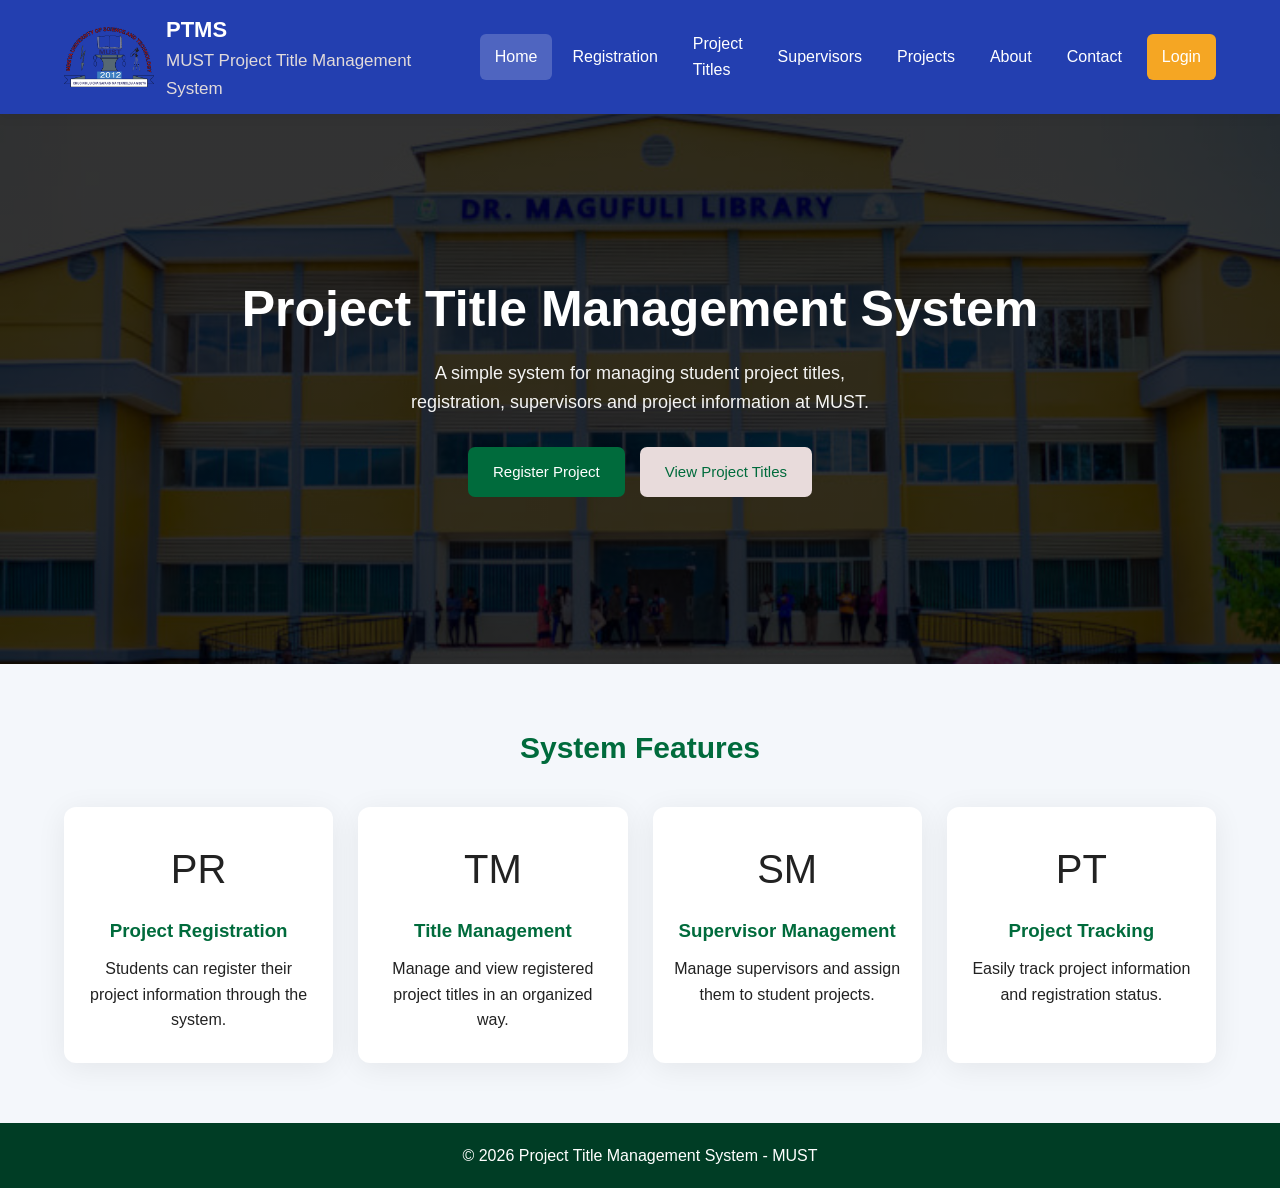
<file: index.html/index.html>
<!DOCTYPE html>
<html lang="en">
<head>
    <meta charset="UTF-8">
    <meta name="viewport" content="width=device-width, initial-scale=1.0">

    <title>PTMS | MUST</title>

    <link rel="stylesheet" href="style.css">
</head>

<body>

    <!-- Navigation -->
    <header class="header">

        <div class="logo-area">
            <img src="must-logo.png" alt="MUST Logo">

            <div>
                <h2>PTMS</h2>
                <span>MUST Project Title Management System</span>
            </div>
        </div>

        <nav class="navbar">
            <a href="index.html" class="active">Home</a>
            <a href="registration.html">Registration</a>
            <a href="titles.html">Project Titles</a>
            <a href="supervisor.html">Supervisors</a>
            <a href="project.html">Projects</a>
            <a href="about.html">About</a>
            <a href="contact.html">Contact</a>
            <a href="login.html" class="login-btn">Login</a>
        </nav>

    </header>


    <!-- Hero Section -->
    <section class="hero">

        <div class="hero-content">

            <h1>
                Project Title Management System
            </h1>

            <p>
                A simple system for managing student project titles,
                registration, supervisors and project information at MUST.
            </p>

            <div class="hero-buttons">

                <a href="registration.html" class="btn primary-btn">
                    Register Project
                </a>

                <a href="titles.html" class="btn secondary-btn">
                    View Project Titles
                </a>

            </div>

        </div>

    </section>


    <!-- Features -->
    <section class="features">

        <h2>System Features</h2>

        <div class="feature-container">

            <div class="feature-card">
                <div class="icon">PR</div>
                <h3>Project Registration</h3>
                <p>
                    Students can register their project information
                    through the system.
                </p>
            </div>


            <div class="feature-card">
                <div class="icon">TM</div>
                <h3>Title Management</h3>
                <p>
                    Manage and view registered project titles
                    in an organized way.
                </p>
            </div>


            <div class="feature-card">
                <div class="icon">SM</div>
                <h3>Supervisor Management</h3>
                <p>
                    Manage supervisors and assign them to
                    student projects.
                </p>
            </div>


            <div class="feature-card">
                <div class="icon">PT</div>
                <h3>Project Tracking</h3>
                <p>
                    Easily track project information and
                    registration status.
                </p>
            </div>

        </div>

    </section>


    <!-- Footer -->
    <footer>

        <p>
            © 2026 Project Title Management System - MUST
        </p>

    </footer>


    <script src="script.js"></script>

</body>
</html>
</file>
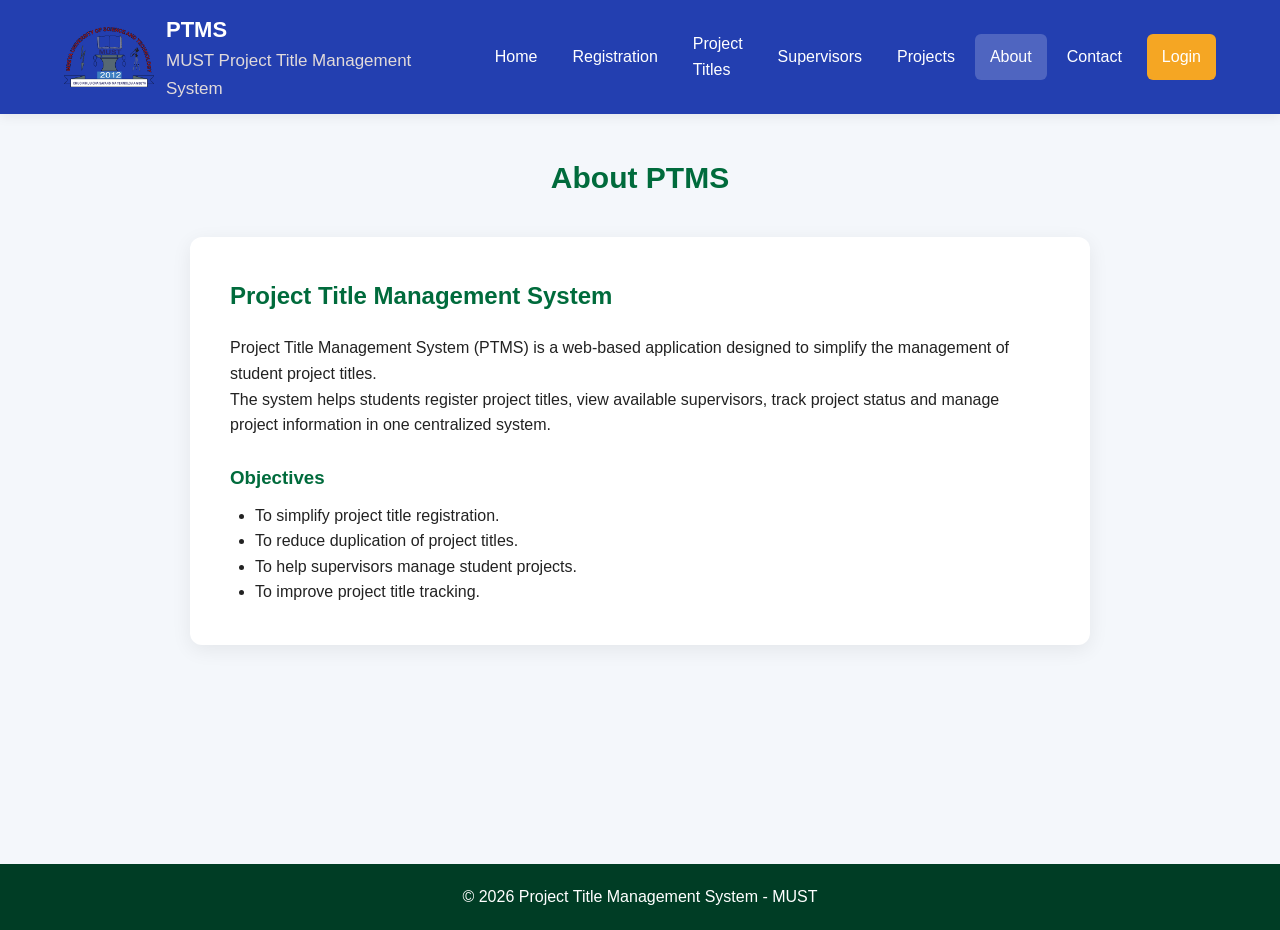
<file: index.html/about.html>
<!DOCTYPE html>
<html lang="en">

<head>

    <meta charset="UTF-8">

    <meta
        name="viewport"
        content="width=device-width, initial-scale=1.0"
    >

    <title>About | PTMS</title>

    <link rel="stylesheet" href="style.css">

</head>

<body>

<header class="header">

    <div class="logo-area">

        <img src="must-logo.png" alt="MUST Logo">

        <div>
            <h2>PTMS</h2>
            <span>MUST Project Title Management System</span>
        </div>

    </div>


    <nav class="navbar">

        <a href="index.html">Home</a>
        <a href="registration.html">Registration</a>
        <a href="titles.html">Project Titles</a>
        <a href="supervisor.html">Supervisors</a>
        <a href="project.html">Projects</a>

        <a href="about.html" class="active">
            About
        </a>

        <a href="contact.html">Contact</a>
        <a href="login.html" class="login-btn">Login</a>

    </nav>

</header>


<main class="page-container">

    <div class="page-title">

        <h1>About PTMS</h1>

    </div>


    <div class="about-card">

        <h2>
            Project Title Management System
        </h2>

        <p>
            Project Title Management System (PTMS) is a web-based
            application designed to simplify the management of
            student project titles.
        </p>

        <p>
            The system helps students register project titles,
            view available supervisors, track project status and
            manage project information in one centralized system.
        </p>

        <h3>Objectives</h3>

        <ul>

            <li>
                To simplify project title registration.
            </li>

            <li>
                To reduce duplication of project titles.
            </li>

            <li>
                To help supervisors manage student projects.
            </li>

            <li>
                To improve project title tracking.
            </li>

        </ul>

    </div>

</main>


<footer>

    <p>
        © 2026 Project Title Management System - MUST
    </p>

</footer>


<script src="script.js"></script>

</body>
</html>
</file>
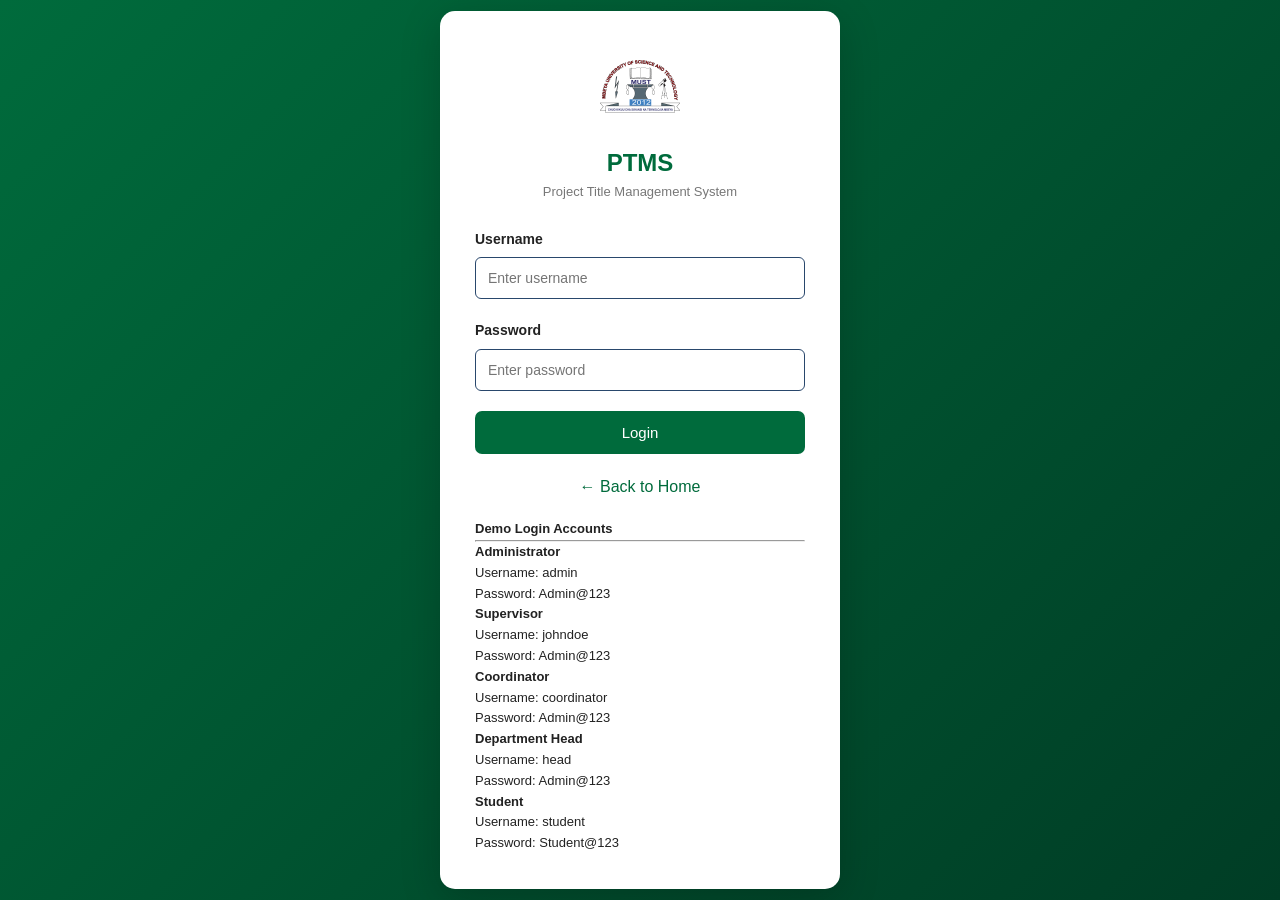
<file: index.html/admin.html>
<!DOCTYPE html>
<html lang="en">

<head>

    <meta charset="UTF-8">

    <meta name="viewport"
          content="width=device-width, initial-scale=1.0">

    <title>Administrator | PTMS</title>

    <link rel="stylesheet"
          href="style.css">

</head>


<body>


<header class="header">

    <div class="logo-area">

        <img src="must-logo.png"
             alt="MUST Logo">

        <div>

            <h2>PTMS</h2>

            <span>
                MUST Project Title Management System
            </span>

        </div>

    </div>


    <nav class="navbar">

        <a href="index.html">
            Home
        </a>

        <a href="registration.html">
            Registration
        </a>

        <a href="titles.html">
            Project Titles
        </a>

        <a href="project.html">
            Projects
        </a>

        <a href="admin.html"
           class="active">
            Admin
        </a>

        <a href="#"
           onclick="logout()">
            Logout
        </a>

    </nav>

</header>


<main class="page-container">


    <div class="page-title">

        <h1>
            Administrator Dashboard
        </h1>

        <p>
            Review and approve student project titles.
        </p>

    </div>


    <div class="dashboard-card">

        <h2>
            Project Approval
        </h2>

        <p>
            Welcome, <strong data-user-name>Administrator</strong>
        </p>

    </div>


    <br>


    <div class="table-container">

        <table id="adminProjectsTable">

            <thead>

                <tr>

                    <th>#</th>

                    <th>Student</th>

                    <th>Reg. Number</th>

                    <th>Project Title</th>

                    <th>Supervisor</th>

                    <th>Status</th>

                    <th>Action</th>

                </tr>

            </thead>


            <tbody id="adminProjectsBody">

            </tbody>

        </table>

    </div>


    <br>


    <div class="export-buttons"
         data-export-table="adminProjectsTable"
         data-export-title="Project Approval Report">

    </div>


</main>


<footer>

    <p>
        © 2026 Project Title Management System - MUST
    </p>

</footer>


<script src="script.js"></script>

</body>

</html>
</file>
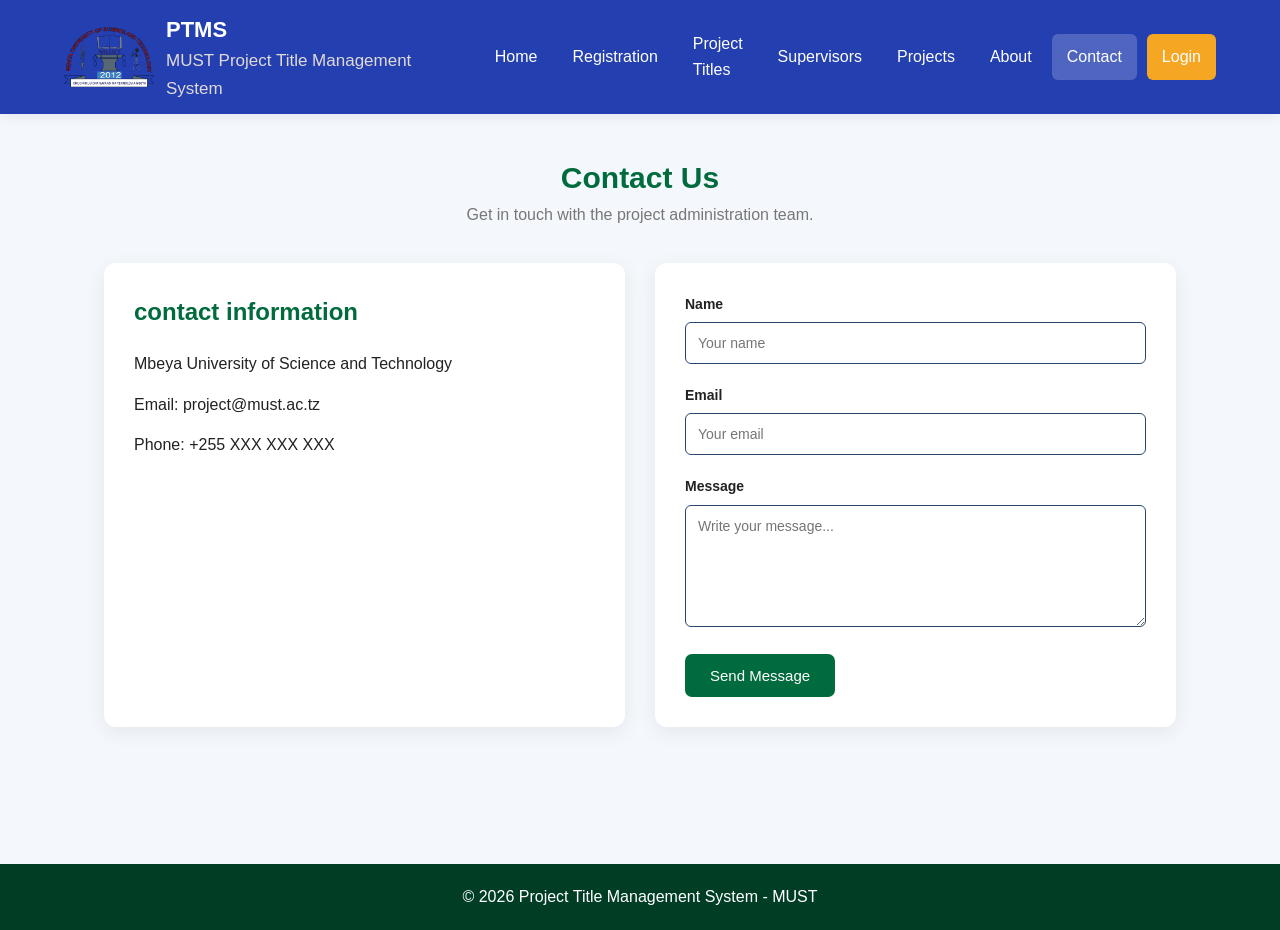
<file: index.html/contact.html>
<!DOCTYPE html>
<html lang="en">

<head>

    <meta charset="UTF-8">

    <meta
        name="viewport"
        content="width=device-width, initial-scale=1.0"
    >

    <title>Contact | PTMS</title>

    <link rel="stylesheet" href="style.css">

</head>

<body>

<header class="header">

    <div class="logo-area">

        <img src="must-logo.png" alt="MUST Logo">

        <div>
            <h2>PTMS</h2>
            <span>MUST Project Title Management System</span>
        </div>

    </div>


    <nav class="navbar">

        <a href="index.html">Home</a>
        <a href="registration.html">Registration</a>
        <a href="titles.html">Project Titles</a>
        <a href="supervisor.html">Supervisors</a>
        <a href="project.html">Projects</a>
        <a href="about.html">About</a>

        <a href="contact.html" class="active">
            Contact
        </a>

        <a href="login.html" class="login-btn">
            Login
        </a>

    </nav>

</header>


<main class="page-container">

    <div class="page-title">

        <h1>Contact Us</h1>

        <p>
            Get in touch with the project administration team.
        </p>

    </div>


    <div class="contact-container">

        <div class="contact-info">

            <h2>contact information</h2>

            <p>
                 Mbeya University of Science and Technology
            </p>

            <p>
                 Email: project@must.ac.tz
            </p>

            <p>
                 Phone: +255 XXX XXX XXX
            </p>

        </div>


        <form class="contact-form">

            <div class="form-group">

                <label>Name</label>

                <input
                    type="text"
                    placeholder="Your name"
                    required
                >

            </div>


            <div class="form-group">

                <label>Email</label>

                <input
                    type="email"
                    placeholder="Your email"
                    required
                >

            </div>


            <div class="form-group">

                <label>Message</label>

                <textarea
                    rows="6"
                    placeholder="Write your message..."
                    required
                ></textarea>

            </div>


            <button
                type="submit"
                class="btn primary-btn"
            >
                Send Message
            </button>

        </form>

    </div>

</main>


<footer>

    <p>
        © 2026 Project Title Management System - MUST
    </p>

</footer>


<script src="script.js"></script>

</body>
</html>
</file>
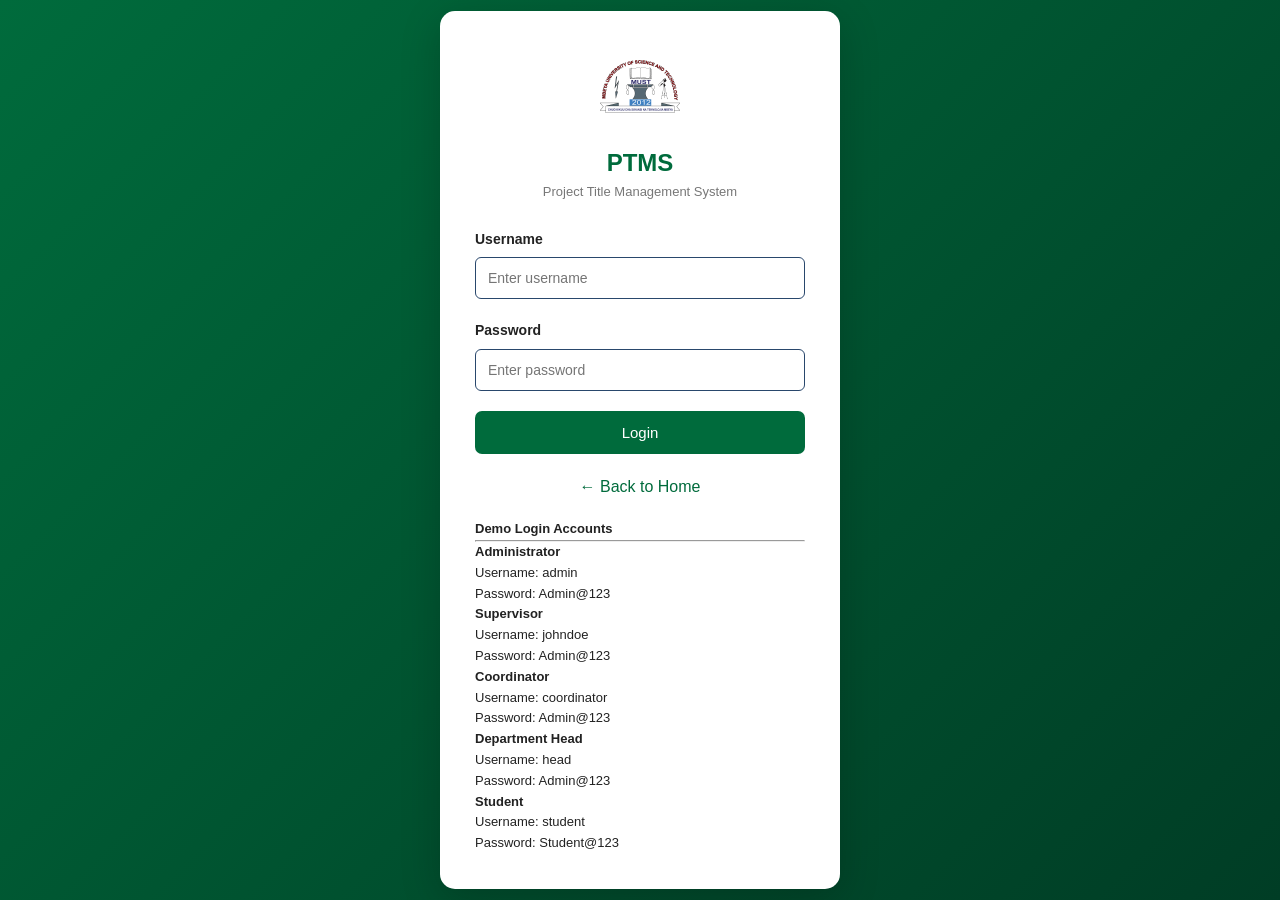
<file: index.html/login.html>
<!DOCTYPE html>
<html lang="en">
<head>
    <meta charset="UTF-8">
    <meta name="viewport" content="width=device-width, initial-scale=1.0">
    <title>Login | PTMS</title>
    <link rel="stylesheet" href="style.css">
</head>

<body class="login-page">

<div class="login-container">

    <div class="login-logo">
        <img src="must-logo.png" alt="MUST Logo">
        <h2>PTMS</h2>
        <p>Project Title Management System</p>
    </div>

    <form id="loginForm" class="login-form">

        <div class="form-group">
            <label for="loginUsername">Username</label>
            <input
                type="text"
                id="loginUsername"
                placeholder="Enter username"
                required
            >
        </div>

        <div class="form-group">
            <label for="loginPassword">Password</label>
            <input
                type="password"
                id="loginPassword"
                placeholder="Enter password"
                required
            >
        </div>

        <button type="submit" class="btn primary-btn full-btn">
            Login
        </button>

        <a href="index.html" class="back-home">
            ← Back to Home
        </a>

    </form>

    <div class="dashboard-card" style="margin-top:20px; font-size:13px;">

        <strong>Demo Login Accounts</strong>

        <hr>

        <p>
            <strong>Administrator</strong><br>
            Username: admin<br>
            Password: Admin@123
        </p>

        <p>
            <strong>Supervisor</strong><br>
            Username: johndoe<br>
            Password: Admin@123
        </p>

        <p>
            <strong>Coordinator</strong><br>
            Username: coordinator<br>
            Password: Admin@123
        </p>

        <p>
            <strong>Department Head</strong><br>
            Username: head<br>
            Password: Admin@123
        </p>

        <p>
            <strong>Student</strong><br>
            Username: student<br>
            Password: Student@123
        </p>

    </div>

</div>

<script src="script.js"></script>

</body>
</html>
</file>
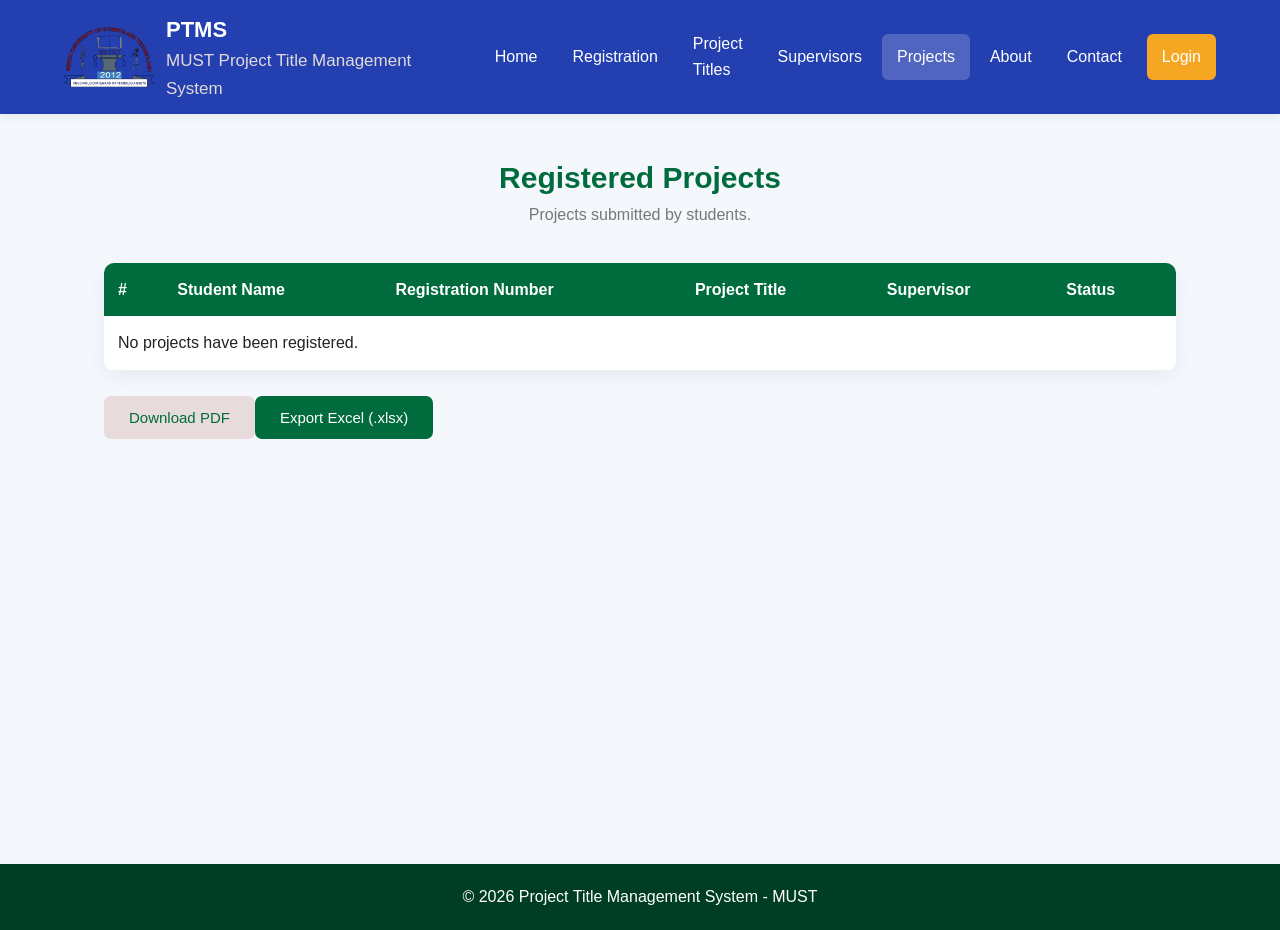
<file: index.html/project.html>
<!DOCTYPE html>
<html lang="en">

<head>

    <meta charset="UTF-8">

    <meta name="viewport"
          content="width=device-width, initial-scale=1.0">

    <title>Projects | PTMS</title>

    <link rel="stylesheet"
          href="style.css">

</head>


<body>


<header class="header">

    <div class="logo-area">

        <img src="must-logo.png"
             alt="MUST Logo">

        <div>

            <h2>PTMS</h2>

            <span>
                MUST Project Title Management System
            </span>

        </div>

    </div>


    <nav class="navbar">

        <a href="index.html">
            Home
        </a>

        <a href="registration.html">
            Registration
        </a>

        <a href="titles.html">
            Project Titles
        </a>

        <a href="supervisor.html">
            Supervisors
        </a>

        <a href="project.html"
           class="active">
            Projects
        </a>

        <a href="about.html">
            About
        </a>

        <a href="contact.html">
            Contact
        </a>

        <a href="login.html"
           class="login-btn">
            Login
        </a>

    </nav>

</header>


<main class="page-container">


    <div class="page-title">

        <h1>
            Registered Projects
        </h1>

        <p>
            Projects submitted by students.
        </p>

    </div>


    <div class="table-container">

        <table id="allProjectsTable">

            <thead>

                <tr>

                    <th>#</th>

                    <th>Student Name</th>

                    <th>Registration Number</th>

                    <th>Project Title</th>

                    <th>Supervisor</th>

                    <th>Status</th>

                </tr>

            </thead>


            <tbody id="allProjectsBody">

            </tbody>

        </table>

    </div>


    <br>


    <div class="export-buttons"
         data-export-table="allProjectsTable"
         data-export-title="Registered Projects">

    </div>


</main>


<footer>

    <p>
        © 2026 Project Title Management System - MUST
    </p>

</footer>


<script src="script.js"></script>

</body>

</html>
</file>
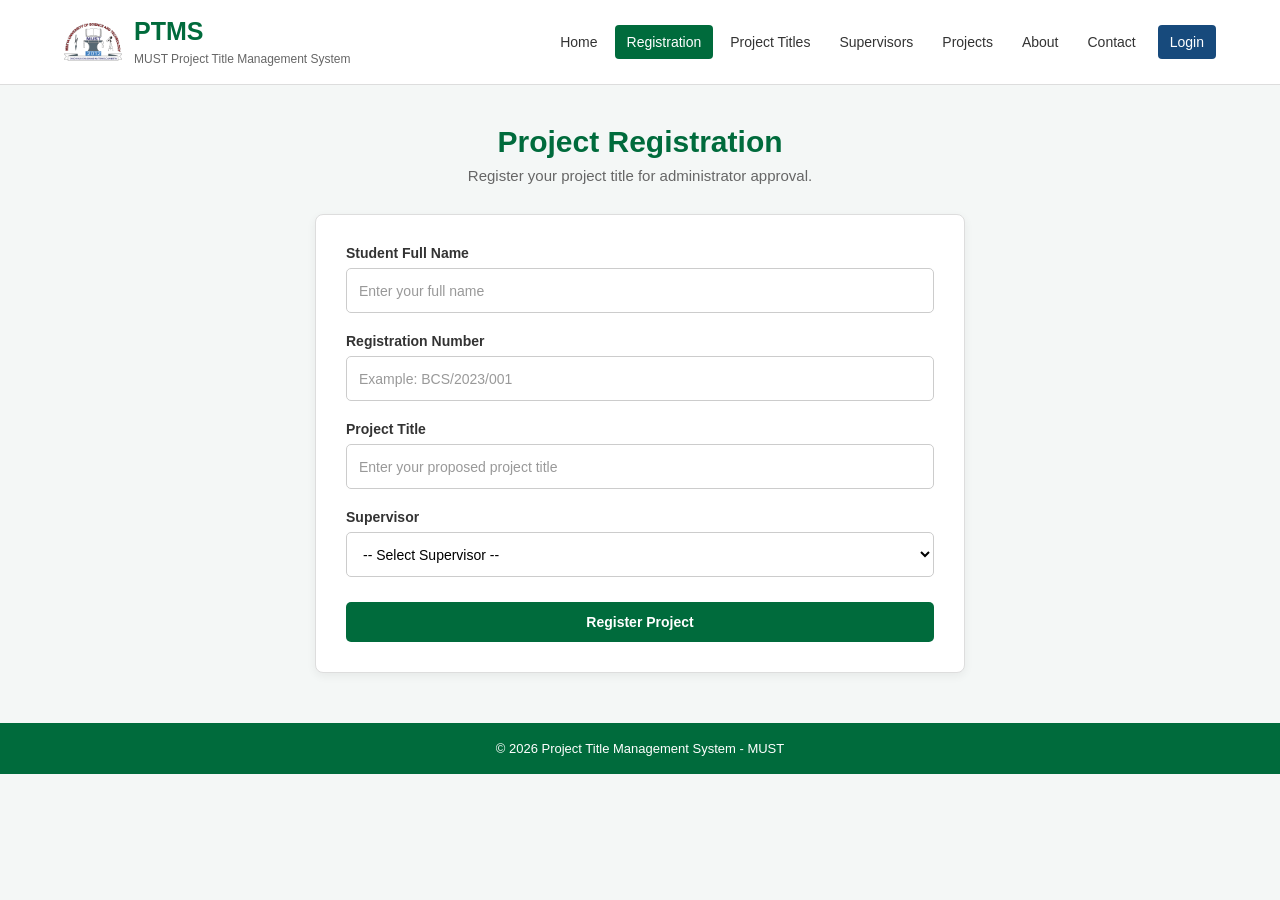
<file: index.html/Registration.html>
<!DOCTYPE html>
<html lang="en">

<head>

    <meta charset="UTF-8">

    <meta name="viewport"
          content="width=device-width, initial-scale=1.0">

    <title>Project Registration | PTMS</title>


    <style>

        /* =========================
           GENERAL
        ========================= */

        * {
            margin: 0;
            padding: 0;
            box-sizing: border-box;
        }


        body {
            font-family: Arial, Helvetica, sans-serif;
            background: #f4f7f6;
            color: #333;
        }


        /* =========================
           HEADER
        ========================= */

        .header {
            background: #ffffff;
            min-height: 85px;
            padding: 12px 5%;
            display: flex;
            align-items: center;
            justify-content: space-between;
            border-bottom: 1px solid #ddd;
        }


        .logo-area {
            display: flex;
            align-items: center;
            gap: 12px;
        }


        .logo-area img {
            width: 58px;
            height: 58px;
            object-fit: contain;
        }


        .logo-area h2 {
            color: #006b3c;
            font-size: 25px;
            margin-bottom: 3px;
        }


        .logo-area span {
            font-size: 12px;
            color: #666;
        }


        /* =========================
           NAVIGATION
        ========================= */

        .navbar {
            display: flex;
            align-items: center;
            gap: 5px;
            flex-wrap: wrap;
        }


        .navbar a {
            text-decoration: none;
            color: #333;
            padding: 9px 12px;
            font-size: 14px;
            border-radius: 4px;
            transition: 0.3s;
        }


        .navbar a:hover {
            background: #e9f5ef;
            color: #006b3c;
        }


        .navbar a.active {
            background: #006b3c;
            color: #ffffff;
        }


        .navbar .login-btn {
            background: #174a7c;
            color: white;
            margin-left: 5px;
        }


        .navbar .login-btn:hover {
            background: #123b63;
            color: white;
        }


        /* =========================
           MAIN CONTENT
        ========================= */

        .page-container {
            width: 90%;
            max-width: 900px;
            margin: 40px auto;
        }


        .page-title {
            text-align: center;
            margin-bottom: 30px;
        }


        .page-title h1 {
            color: #006b3c;
            font-size: 30px;
            margin-bottom: 8px;
        }


        .page-title p {
            color: #666;
            font-size: 15px;
        }


        /* =========================
           FORM CARD
        ========================= */

        .form-card {
            background: #ffffff;
            width: 100%;
            max-width: 650px;
            margin: auto;
            padding: 30px;
            border-radius: 8px;
            border: 1px solid #ddd;
            box-shadow: 0 3px 10px rgba(0, 0, 0, 0.06);
        }


        .form-card form {
            display: flex;
            flex-direction: column;
        }


        .form-card label {
            font-weight: bold;
            font-size: 14px;
            margin-bottom: 7px;
            color: #333;
        }


        .form-card input,
        .form-card select {
            width: 100%;
            height: 45px;
            padding: 10px 12px;
            border: 1px solid #ccc;
            border-radius: 5px;
            font-size: 14px;
            margin-bottom: 20px;
            background: #fff;
            outline: none;
        }


        .form-card input:focus,
        .form-card select:focus {
            border-color: #006b3c;
            box-shadow: 0 0 0 2px rgba(0, 107, 60, 0.08);
        }


        .form-card input::placeholder {
            color: #999;
        }


        /* =========================
           BUTTON
        ========================= */

        .btn {
            border: none;
            border-radius: 5px;
            padding: 12px 20px;
            cursor: pointer;
            font-size: 14px;
            font-weight: bold;
            transition: 0.3s;
        }


        .primary-btn {
            background: #006b3c;
            color: #ffffff;
            margin-top: 5px;
        }


        .primary-btn:hover {
            background: #00532f;
        }


        /* =========================
           FOOTER
        ========================= */

        footer {
            background: #006b3c;
            color: white;
            text-align: center;
            padding: 18px;
            margin-top: 50px;
            font-size: 13px;
        }


        /* =========================
           MOBILE
        ========================= */

        @media (max-width: 850px) {

            .header {
                flex-direction: column;
                gap: 15px;
                text-align: center;
            }


            .navbar {
                justify-content: center;
            }

        }


        @media (max-width: 600px) {

            .page-container {
                width: 94%;
                margin: 25px auto;
            }


            .form-card {
                padding: 20px;
            }


            .page-title h1 {
                font-size: 25px;
            }


            .navbar a {
                font-size: 12px;
                padding: 7px 8px;
            }

        }

    </style>

</head>


<body>


<!-- =========================
     HEADER
========================= -->

<header class="header">


    <div class="logo-area">

        <img src="must-logo.png"
             alt="MUST Logo">


        <div>

            <h2>PTMS</h2>

            <span>
                MUST Project Title Management System
            </span>

        </div>

    </div>



    <!-- =========================
         NAVIGATION
    ========================= -->

    <nav class="navbar">

        <a href="index.html">
            Home
        </a>


        <a href="registration.html"
           class="active">
            Registration
        </a>


        <a href="titles.html">
            Project Titles
        </a>


        <a href="supervisor.html">
            Supervisors
        </a>


        <a href="project.html">
            Projects
        </a>


        <a href="about.html">
            About
        </a>


        <a href="contact.html">
            Contact
        </a>


        <a href="login.html"
           class="login-btn">
            Login
        </a>

    </nav>

</header>



<!-- =========================
     MAIN
========================= -->

<main class="page-container">


    <div class="page-title">

        <h1>
            Project Registration
        </h1>

        <p>
            Register your project title for administrator approval.
        </p>

    </div>



    <!-- =========================
         REGISTRATION FORM
    ========================= -->

    <div class="form-card">


        <form id="registrationForm">


            <!-- FULL NAME -->

            <label for="studentName">
                Student Full Name
            </label>

            <input
                type="text"
                id="studentName"
                placeholder="Enter your full name"
                autocomplete="name"
                required
            >



            <!-- REGISTRATION NUMBER -->

            <label for="regNumber">
                Registration Number
            </label>

            <input
                type="text"
                id="regNumber"
                placeholder="Example: BCS/2023/001"
                required
            >



            <!-- PROJECT TITLE -->

            <label for="title">
                Project Title
            </label>

            <input
                type="text"
                id="title"
                placeholder="Enter your proposed project title"
                required
            >



            <!-- SUPERVISOR -->

            <label for="supervisor">
                Supervisor
            </label>

            <select id="supervisor"
                    required>

                <option value="">
                    -- Select Supervisor --
                </option>

                <option value="Dr. John Doe">
                    Dr. John Doe
                </option>

                <option value="Dr. Jane Smith">
                    Dr. Jane Smith
                </option>

                <option value="Prof. James Peter">
                    Prof. James Peter
                </option>

            </select>



            <!-- SUBMIT -->

            <button
                type="submit"
                class="btn primary-btn">

                Register Project

            </button>


        </form>


    </div>


</main>



<!-- =========================
     FOOTER
========================= -->

<footer>

    <p>
        © 2026 Project Title Management System - MUST
    </p>

</footer>



<!-- =========================
     JAVASCRIPT
========================= -->

<script src="script.js"></script>


</body>

</html>
</file>
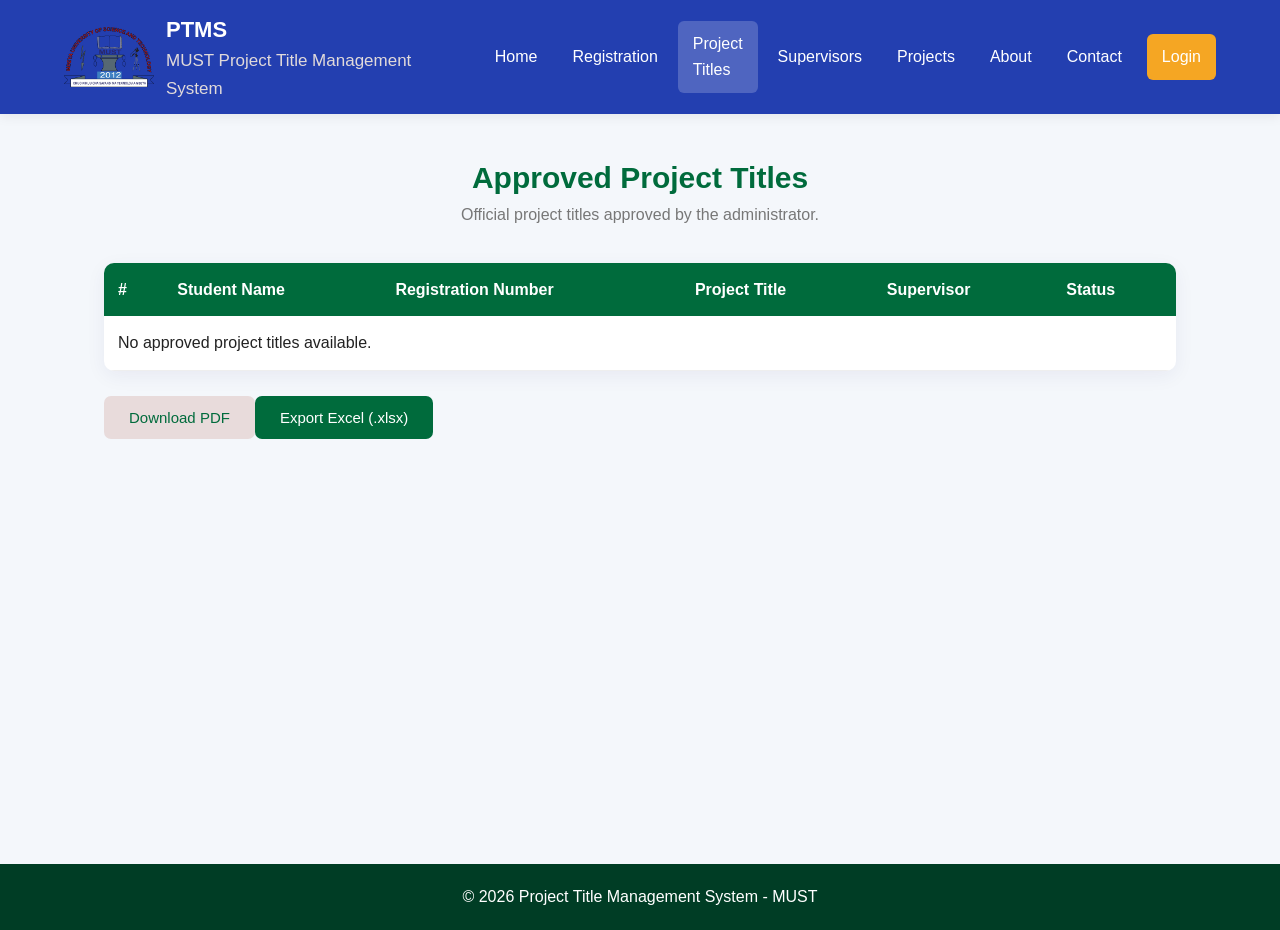
<file: index.html/Titles.html>
<!DOCTYPE html>
<html lang="en">

<head>

    <meta charset="UTF-8">

    <meta name="viewport"
          content="width=device-width, initial-scale=1.0">

    <title>Project Titles | PTMS</title>

    <link rel="stylesheet"
          href="style.css">

</head>


<body>


<header class="header">

    <div class="logo-area">

        <img src="must-logo.png"
             alt="MUST Logo">

        <div>

            <h2>PTMS</h2>

            <span>
                MUST Project Title Management System
            </span>

        </div>

    </div>


    <nav class="navbar">

        <a href="index.html">
            Home
        </a>

        <a href="registration.html">
            Registration
        </a>

        <a href="titles.html"
           class="active">
            Project Titles
        </a>

        <a href="supervisor.html">
            Supervisors
        </a>

        <a href="project.html">
            Projects
        </a>

        <a href="about.html">
            About
        </a>

        <a href="contact.html">
            Contact
        </a>

        <a href="login.html"
           class="login-btn">
            Login
        </a>

    </nav>

</header>


<main class="page-container">


    <div class="page-title">

        <h1>
            Approved Project Titles
        </h1>

        <p>
            Official project titles approved by the administrator.
        </p>

    </div>


    <div class="table-container">

        <table id="approvedTitlesTable">

            <thead>

                <tr>

                    <th>#</th>

                    <th>Student Name</th>

                    <th>Registration Number</th>

                    <th>Project Title</th>

                    <th>Supervisor</th>

                    <th>Status</th>

                </tr>

            </thead>


            <tbody id="approvedTitlesBody">

            </tbody>

        </table>

    </div>


    <br>


    <div class="export-buttons"
         data-export-table="approvedTitlesTable"
         data-export-title="Approved Project Titles">

    </div>


</main>


<footer>

    <p>
        © 2026 Project Title Management System - MUST
    </p>

</footer>


<script src="script.js"></script>

</body>

</html>
</file>
<file: index.html/style.css>
/* ================================
   GENERAL
================================ */

* {
    margin: 0;
    padding: 0;
    box-sizing: border-box;
}

body {
    font-family: Arial, Helvetica, sans-serif;
    background: #f4f7fb;
    color: #222;
    line-height: 1.6;
}


/* ================================
   HEADER
================================ */

.header {
    background: #233fb0;
    min-height: 80px;
    padding: 12px 5%;
    display: flex;
    align-items: center;
    justify-content: space-between;
    gap: 30px;
    box-shadow: 0 2px 12px rgba(0, 0, 0, 0.08);
    position: sticky;
    top: 0;
    z-index: 1000;
}


/* ================================
   LOGO
================================ */

.logo-area {
    display: flex;
    align-items: center;
    gap: 12px;
}

.logo-area img {
    width: 90px;
    height: 90px;
    object-fit: contain;
}

.logo-area h2 {
    color: #ffffff;
    font-size: 22px;
}

.logo-area span {
    font-size: 17px;
    color: #e1dada;
}


/* ================================
   NAVIGATION
================================ */

.navbar {
    display: flex;
    align-items: center;
    gap: 5px;
}

.navbar a {
    text-decoration: none;
    color: #ffffff;
    padding: 10px 15px;
    border-radius: 6px;
    font-size: 16px;
    transition: 0.3s;
}

.navbar a:hover {
    background: #e8f5ee;
    color: #006b3c;
}

.navbar a.active {
    background: rgba(255, 255, 255, 0.2);
    color: #ffffff;
}

.navbar .login-btn {
    background: #f5a623;
    color: white;
    margin-left: 5px;
}

.navbar .login-btn:hover {
    background: #d98c0b;
    color: white;
}


/* ================================
   HERO
================================ */

.hero {
    min-height: 550px;
    display: flex;
    align-items: center;
    justify-content: center;
    text-align: center;
    padding: 60px 20px;

    background-image:
        linear-gradient(
            rgba(0, 0, 0, 0.8),
            rgba(0, 0, 0, 0.8)
        ),
        url("library.jpg");

    background-size: cover;
    background-position: center;
    background-repeat: no-repeat;
}

.hero-content {
    max-width: 850px;
    color: white;
}

.hero h1 {
    font-size: 50px;
    line-height: 1.15;
    margin-bottom: 20px;
}

.hero p {
    font-size: 18px;
    max-width: 500px;
    margin: auto;
    opacity: 0.95;
}

.hero-buttons {
    margin-top: 30px;
    display: flex;
    justify-content: center;
    gap: 15px;
}


/* ================================
   BUTTONS
================================ */

.btn {
    display: inline-block;
    border: none;
    padding: 13px 25px;
    border-radius: 7px;
    text-decoration: none;
    cursor: pointer;
    font-size: 15px;
    transition: 0.3s;
}

.primary-btn {
    background: #006b3c;
    color: white;
}

.primary-btn:hover {
    background: #004f2d;
}

.secondary-btn {
    background: #e8dbdb;
    color: #006b3c;
}

.secondary-btn:hover {
    background: #eeeeee;
}

.full-btn {
    width: 100%;
}


/* ================================
   FEATURES
================================ */

.features {
    padding: 60px 5%;
    text-align: center;
}

.features h2 {
    font-size: 30px;
    color: #006b3c;
    margin-bottom: 35px;
}

.feature-container {
    display: grid;
    grid-template-columns: repeat(4, 1fr);
    gap: 25px;
}

.feature-card {
    background: white;
    padding: 30px 20px;
    border-radius: 12px;
    box-shadow: 0 5px 30px rgba(0, 0, 0, 0.07);
    transition: 0.3s;
}

.feature-card:hover {
    transform: translateY(-7px);
}

.feature-card .icon {
    font-size: 40px;
    margin-bottom: 15px;
}

.feature-card h3 {
    color: #006b3c;
    margin-bottom: 10px;
}


/* ================================
   PAGE CONTAINER
================================ */

.page-container {
    max-width: 1200px;
    margin: auto;
    padding: 40px 5%;
    min-height: calc(100vh - 150px);
}

.page-title {
    text-align: center;
    margin-bottom: 35px;
}

.page-title h1 {
    color: #006b3c;
    font-size: 30px;
}

.page-title p {
    color: #777;
}


/* ================================
   FORM
================================ */

.form-card {
    max-width: 900px;
    margin: auto;
    background: #ffffff;
    padding: 35px;
    border-radius: 12px;
    box-shadow: 0 5px 25px rgba(0, 0, 0, 0.08);
}

.form-card h2 {
    color: #006b3c;
    margin-bottom: 20px;
    margin-top: 10px;
}

.form-row {
    display: grid;
    grid-template-columns: repeat(2, 1fr);
    gap: 20px;
}

.form-group {
    margin-bottom: 20px;
}

.form-group label {
    display: block;
    margin-bottom: 7px;
    font-weight: bold;
    font-size: 14px;
}

.form-group input,
.form-group select,
.form-group textarea {
    width: 100%;
    padding: 12px;
    border: 1px solid #29476c;
    border-radius: 6px;
    outline: none;
    font-size: 14px;
    font-family: inherit;
}

.form-group input:focus,
.form-group select:focus,
.form-group textarea:focus {
    border-color: #02783d;
    box-shadow: 0 0 0 2px rgba(0, 107, 60, 0.1);
}


/* ================================
   SEARCH
================================ */

.search-box {
    margin-bottom: 20px;
}

.search-box input {
    width: 100%;
    padding: 14px;
    border: 1px solid #ddd;
    border-radius: 7px;
    font-size: 15px;
}


/* ================================
   TABLE
================================ */

.table-container {
    background: #ffffff;
    border-radius: 10px;
    overflow-x: auto;
    box-shadow: 0 5px 20px rgba(26, 17, 100, 0.06);
}

table {
    width: 100%;
    border-collapse: collapse;
}

th {
    background: #006b3c;
    color: #ffffff;
    padding: 14px;
    text-align: left;
}

td {
    padding: 14px;
    border-bottom: 1px solid #eee;
}

tr:hover {
    background: #fcfafb;
}


/* ================================
   STATUS
================================ */

.status {
    display: inline-block;
    padding: 5px 10px;
    border-radius: 20px;
    font-size: 12px;
    font-weight: bold;
}

.status.approved {
    background: #d9f5e5;
    color: #08743f;
}

.status.pending {
    background: #fff0c7;
    color: #a66b00;
}


/* ================================
   SUPERVISORS
================================ */

.cards-container {
    display: grid;
    grid-template-columns: repeat(3, 1fr);
    gap: 25px;
}

.supervisor-card {
    background: #ffffff;
    padding: 30px;
    text-align: center;
    border-radius: 12px;
    box-shadow: 0 5px 20px rgba(0, 0, 0, 0.07);
    transition: 0.3s;
}

.supervisor-card:hover {
    transform: translateY(-5px);
}

.supervisor-icon {
    font-size: 50px;
    margin-bottom: 15px;
}

.supervisor-card h3 {
    color: #006b3c;
    margin-bottom: 10px;
}


/* ================================
   PROJECT CARDS
================================ */

.project-grid {
    display: grid;
    grid-template-columns: repeat(3, 1fr);
    gap: 25px;
}

.project-card {
    background: #ffffff;
    padding: 25px;
    border-radius: 12px;
    box-shadow: 0 5px 20px rgba(0, 0, 0, 0.07);
    transition: 0.3s;
}

.project-card:hover {
    transform: translateY(-5px);
}

.project-card h3 {
    color: #006b3c;
    margin-bottom: 15px;
}

.project-card p {
    margin-bottom: 8px;
    font-size: 14px;
}


/* ================================
   ABOUT
================================ */

.about-card {
    max-width: 900px;
    margin: auto;
    background: white;
    padding: 40px;
    border-radius: 12px;
    box-shadow: 0 5px 20px rgba(0, 0, 0, 0.07);
}

.about-card h2 {
    color: #006b3c;
    margin-bottom: 20px;
}

.about-card h3 {
    color: #006b3c;
    margin-top: 25px;
    margin-bottom: 10px;
}

.about-card ul {
    padding-left: 25px;
}


/* ================================
   CONTACT
================================ */

.contact-container {
    display: grid;
    grid-template-columns: 1fr 1fr;
    gap: 30px;
}

.contact-info,
.contact-form {
    background: white;
    padding: 30px;
    border-radius: 12px;
    box-shadow: 0 5px 20px rgba(0, 0, 0, 0.07);
}

.contact-info h2 {
    color: #006b3c;
    margin-bottom: 20px;
}

.contact-info p {
    margin-bottom: 15px;
}


/* ================================
   LOGIN
================================ */

.login-page {
    min-height: 100vh;
    display: flex;
    align-items: center;
    justify-content: center;

    background: linear-gradient(
        135deg,
        #006b3c,
        #003d25
    );
}

.login-container {
    width: 400px;
    max-width: 90%;
    background: white;
    padding: 35px;
    border-radius: 15px;
    box-shadow: 0 10px 40px rgba(0, 0, 0, 0.2);
}

.login-logo {
    text-align: center;
    margin-bottom: 25px;
}

.login-logo img {
    width: 80px;
    height: 80px;
    object-fit: contain;
}

.login-logo h2 {
    color: #006b3c;
    margin-top: 10px;
}

.login-logo p {
    color: #777;
    font-size: 13px;
}

.back-home {
    display: block;
    text-align: center;
    margin-top: 20px;
    color: #006b3c;
    text-decoration: none;
}


/* ================================
   FOOTER
================================ */

footer {
    background: #003d25;
    color: white;
    text-align: center;
    padding: 20px;
}


/* ================================
   RESPONSIVE DESIGN
================================ */

@media (max-width: 1000px) {

    .header {
        flex-direction: column;
    }

    .navbar {
        flex-wrap: wrap;
        justify-content: center;
    }

    .feature-container {
        grid-template-columns: repeat(2, 1fr);
    }

    .cards-container,
    .project-grid {
        grid-template-columns: repeat(2, 1fr);
    }

    .page-container {
        padding: 35px 5%;
    }
}


@media (max-width: 700px) {

    .hero {
        min-height: 450px;
    }

    .hero h1 {
        font-size: 35px;
    }

    .hero p {
        font-size: 16px;
    }

    .hero-buttons {
        flex-direction: column;
    }

    .form-row,
    .contact-container,
    .feature-container,
    .cards-container,
    .project-grid {
        grid-template-columns: 1fr;
    }

    .header {
        position: relative;
    }

    .logo-area {
        flex-direction: column;
        text-align: center;
    }

    .logo-area img {
        width: 75px;
        height: 75px;
    }

    .logo-area h2 {
        font-size: 18px;
    }

    .logo-area span {
        font-size: 14px;
    }

    .navbar a {
        font-size: 13px;
        padding: 8px 10px;
    }

    .form-card,
    .about-card {
        padding: 20px;
    }

    .page-container {
        padding: 30px 15px;
    }
}
</file>
